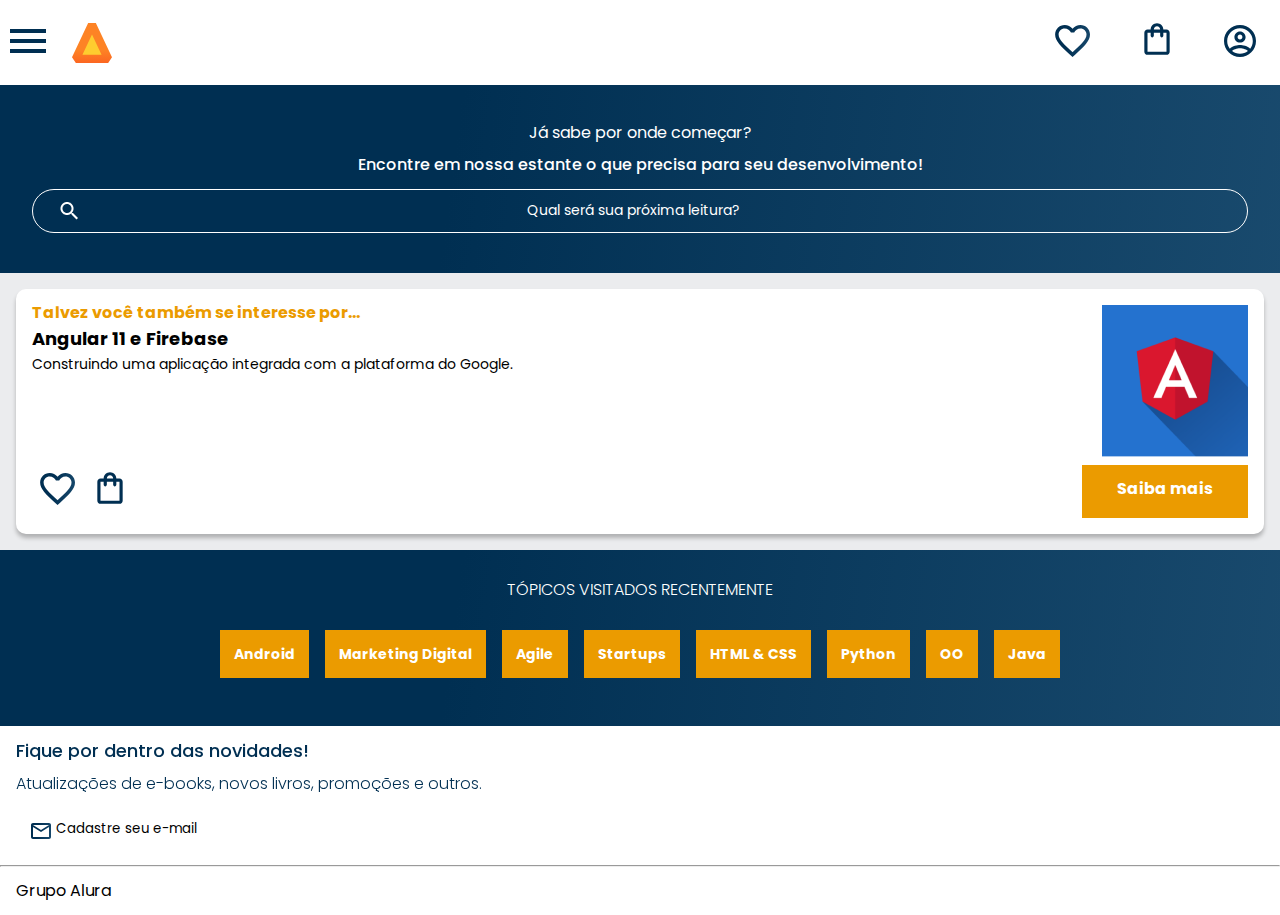
<file: index.html>
<!DOCTYPE html>
<html>

<head>
  <meta charset="UTF-8">
  <meta name="viewport" content="width=device-width, initial-scale=1.0">
  <title>AluraBooks</title>
  <link rel="stylesheet" href="reset.css">
  <link rel="stylesheet" href="style.css">
  <link rel="preconnect" href="https://fonts.googleapis.com" />
  <link rel="preconnect" href="https://fonts.gstatic.com" crossorigin />
  <link href="https://fonts.googleapis.com/css?family=Poppins:wght@300;400;500;700&display=swap" rel="stylesheet"
  />
  <link rel="stylesheet" href="style.css" />

</head>

<body>
  <header class="cabeçalho">
    <div class="container">
      <input type="checkbox" id="menu" class="container__botao" />
      <label for="menu">
        <span class="cabeçalho__menu-hamburguer container__imagem"></span>
      </label>
      <ul class="lista-menu">
        <li class="lista-menu__titulo">Categorias</li>
        <li class="lista-menu__item">
          <a href="#" class="lista-menu__link">Programação</a>
        </li>
        <li class="lista-menu__item">
          <a href="#" class="lista-menu__link">Front-end</a>
        </li>
        <li class="lista-menu__item">
          <a href="#" class="lista-menu__link">Infraestrutura</a>
        </li>
        <li class="lista-menu__item">
          <a href="#" class="lista-menu__link">Business</a>
        </li>
        <li class="lista-menu__item">
          <a href="#" class="lista-menu__link">Design & UX</a>
        </li>
      </ul>
      <img src="img/Logo.svg" alt="Logo da Alurabooks" class="container__imagem">
    </div>
    <div class="container">
      <a href="#"><img src="img/Favoritos.svg" alt="Meus favoritos" class="container__imagem"></a>
      <a href="#"><img src="img/Compras.svg" alt="Carrinhos de compras" class="container__imagem"></a>
      <a href="#"><img src="img/Usuário.svg" alt="Meu perfil" class="container__imagem"></a>
    </div>
  </header>
  <section class="banner">
    <h2 class="banner__titulo">Já sabe por onde começar?</h2>
    <p class="banner__texto">
      Encontre em nossa estante o que precisa para seu desenvolvimento!
    </p>
    <input
      type="search"
      class="banner__pesquisa"
      placeholder="Qual será sua próxima leitura?"
    />
  </section>
  <section class="segunda">
    <div class="card">
      <div class="card__descrição"> <div class="descrição">
        <h3 class="descrição__titulo">Talvez você também se interesse por...</h3>
        <h2 class="descrição__titulo-livro">Angular 11 e Firebase</h2>
        <p class="descrição__texto">
          Construindo uma aplicação integrada com a plataforma do Google.
        </p>
      </div>
      <img src="img/Angular-1.png" class="descrição__imagem" /></div>
      <div class="card__botões"> <ul class="botões">
        <li class="botões__item">
          <img src="img/Favoritos.svg" alt="Favoritar livro" />
        </li>
        <li class="botões__item">
          <img src="img/Compras.svg" alt="Adicionar no carrinho de compras" />
        </li>
      </ul>
      <a href="#" class="botões__ancora">Saiba mais</a></div>
    </div>
    <section class="tópicos">
      <section class="tópicos">
        <h2 class="tópicos__titulo">TÓPICOS VISITADOS RECENTEMENTE</h2>
        <ul class="tópicos__lista">
          <li class="tópicos__item"><a href="#" class="tópicos__link">Android</a></li>
          <li class="tópicos__item">
            <a href="#" class="tópicos__link">Marketing Digital</a>
          </li>
          <li class="tópicos__item">
            <a href="#" class="tópicos__link">Agile</a>
          </li>
          <li class="tópicos__item">
            <a href="#" class="tópicos__link">Startups</a>
          </li>
          <li class="tópicos__item">
            <a href="#" class="tópicos__link">HTML & CSS</a>
          </li>
          <li class="tópicos__item">
            <a href="#" class="tópicos__link">Python</a>
          </li>
          <li class="tópicos__item">
            <a href="#" class="tópicos__link">OO</a>
          </li>
          <li class="tópicos__item">
            <a href="#" class="tópicos__link">Java</a>
          </li>
        </ul>
      </section>
      </section>
      <section class="contato">
        <h2 class="contato__titulo">Fique por dentro das novidades!</h2>
        <p class="contato__texto"> Atualizações de e-books, novos livros, promoções e outros.</p>
        <input type="email" placeholder="Cadastre seu e-mail" class="contato__email"/>
      </section>
      
      <hr />

      <footer class="rodapé">
        <h2 class="rodapé__titulo">Grupo Alura</h2>
      </footer>
      
  </section>
</body>

</html>
</file>
<file: style.css>
@import url("styles/header.css");
@import url("styles/banner.css");
@import url("styles/card.css");
@import url("styles/topicos.css");
@import url("styles/contato.css");
@import url("styles/rodapé.css");



    :root {
        --cor-de-fundo: #ebecee;
        --branco: #ffffff;
        --laranja: #eb9b00;
        --azul-degrade: linear-gradient(97.54deg, #002f52 35.49%, #326589 165.37%);
        --fonte-principal: "Poppins";
      }
      body {
        background-color: var(--cor-de-fundo);
        font-family: var(--fonte-principal);
        font-size: 16px;
        font-weight: 400;
    }
</file>
